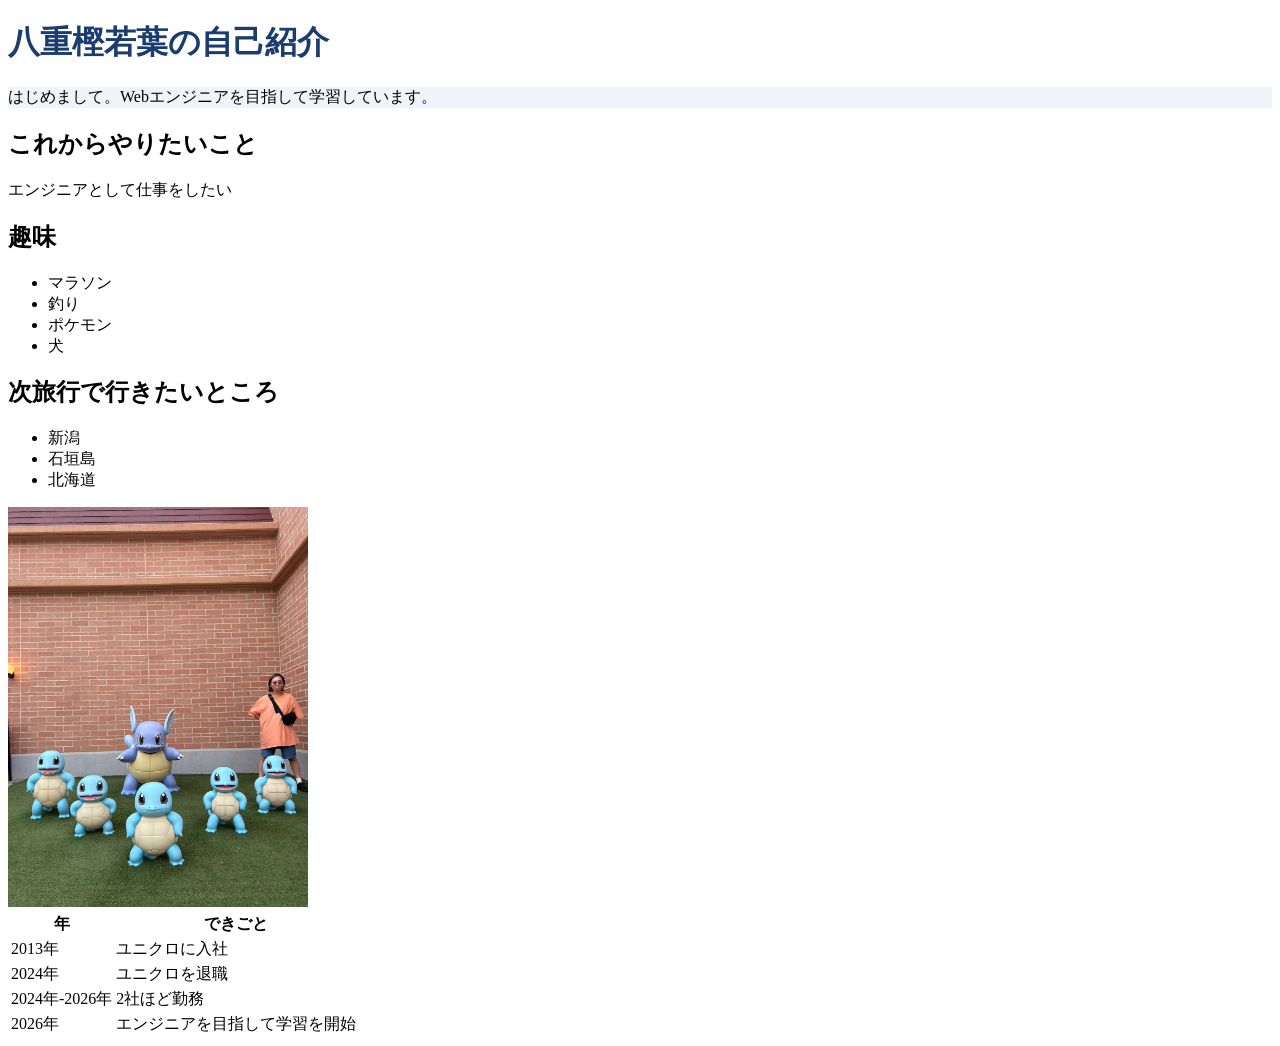
<file: phase1-html-css/index.html>
<!DOCTYPE html>
<html lang="ja">
<head>
  <meta charset="UTF-8">
  <title>八重樫若葉の自己紹介</title>
  <link rel="stylesheet" href="style.css">
</head>
<body>
  <h1>八重樫若葉の自己紹介</h1>
  <p class="intoro">はじめまして。Webエンジニアを目指して学習しています。</p>
  <h2>これからやりたいこと</h2>
  <p>エンジニアとして仕事をしたい</p>
  <h2>趣味</h2>
 <ul>
        <li>マラソン</li>
        <li>釣り</li>
        <li>ポケモン</li>
        <li>犬</li>
    </ul>
    <h2>次旅行で行きたいところ</h2>
    <ul>
        <li>新潟</li>
        <li>石垣島</li>
        <li>北海道</li>
    </ul>

<img src="images/photo.png" alt="プロフィール写真" width="300" height="400">
<table>
  <tr>
    <th>年</th>
    <th>できごと</th>
  </tr>
  <tr>
    <td>2013年</td>
    <td>ユニクロに入社</td>
  </tr>
    <tr>
        <td>2024年</td>
        <td>ユニクロを退職</td>
    </tr>
    <tr>
        <td>2024年-2026年</td>
        <td>2社ほど勤務</td>
    </tr>
    <tr>
        <td>2026年</td>
        <td>エンジニアを目指して学習を開始</td>
    </tr>
</html>
</body>
</table>
</file>
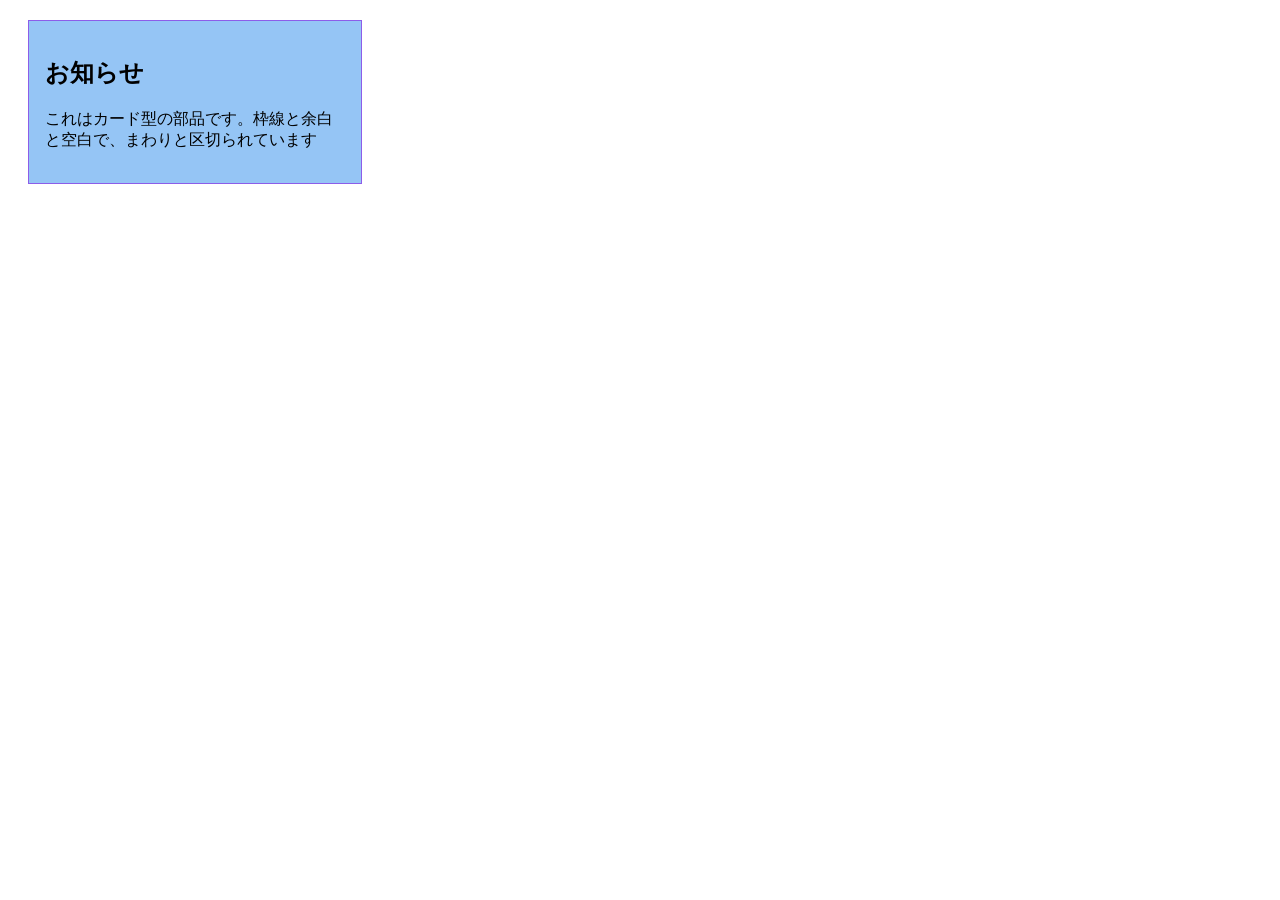
<file: phase1-html-css/card.html>
<!DOCTYPE html>
<html lang="ja">
<head>
  <meta charset="UTF-8">
  <link rel="stylesheet" href="style.css">
</head>
<body>
  <div class="card">
    <h2>お知らせ</h2>
    <p>これはカード型の部品です。枠線と余白と空白で、まわりと区切られています</p>
  </div>
</body>
</html>
</file>
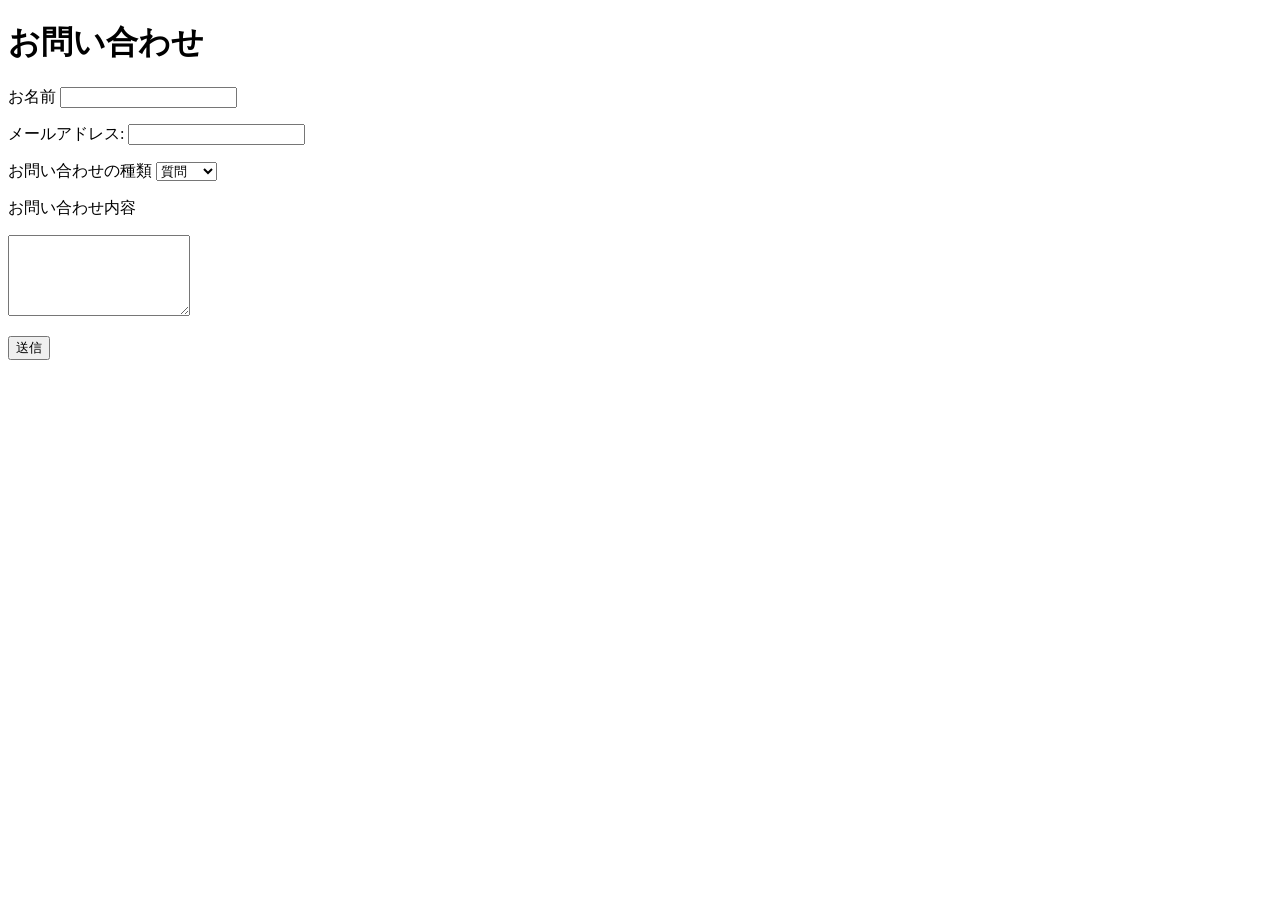
<file: phase1-html-css/contact.html>
<!DOCTYPE html>
<html lang="ja">
<head>
    <meta charset="UTF-8">
    <title>お問い合わせ</title>
</head> 
<form>   
<body>
    <h1>お問い合わせ</h1>
<p>
    <label for="name">お名前</label>
<input type="text" id="name" name="name">
</p>
<p>
    <label for="email">メールアドレス:</label>
    <input type="email" id="email" name="email" required>
</p>
<p><label for="purpose">お問い合わせの種類</label>
<select id="purpose" name="purpose">
  <option value="question">質問</option>
  <option value="request">要望</option>
  <option value="other">その他</option>
</select>
</p>
<p>
<label for="message">お問い合わせ内容</label>
</p>
<textarea id="message" name="message" rows="5"></textarea>
<p>
<button type="submit">送信</button>
</p>
</form>
</body>
</html>
</file>
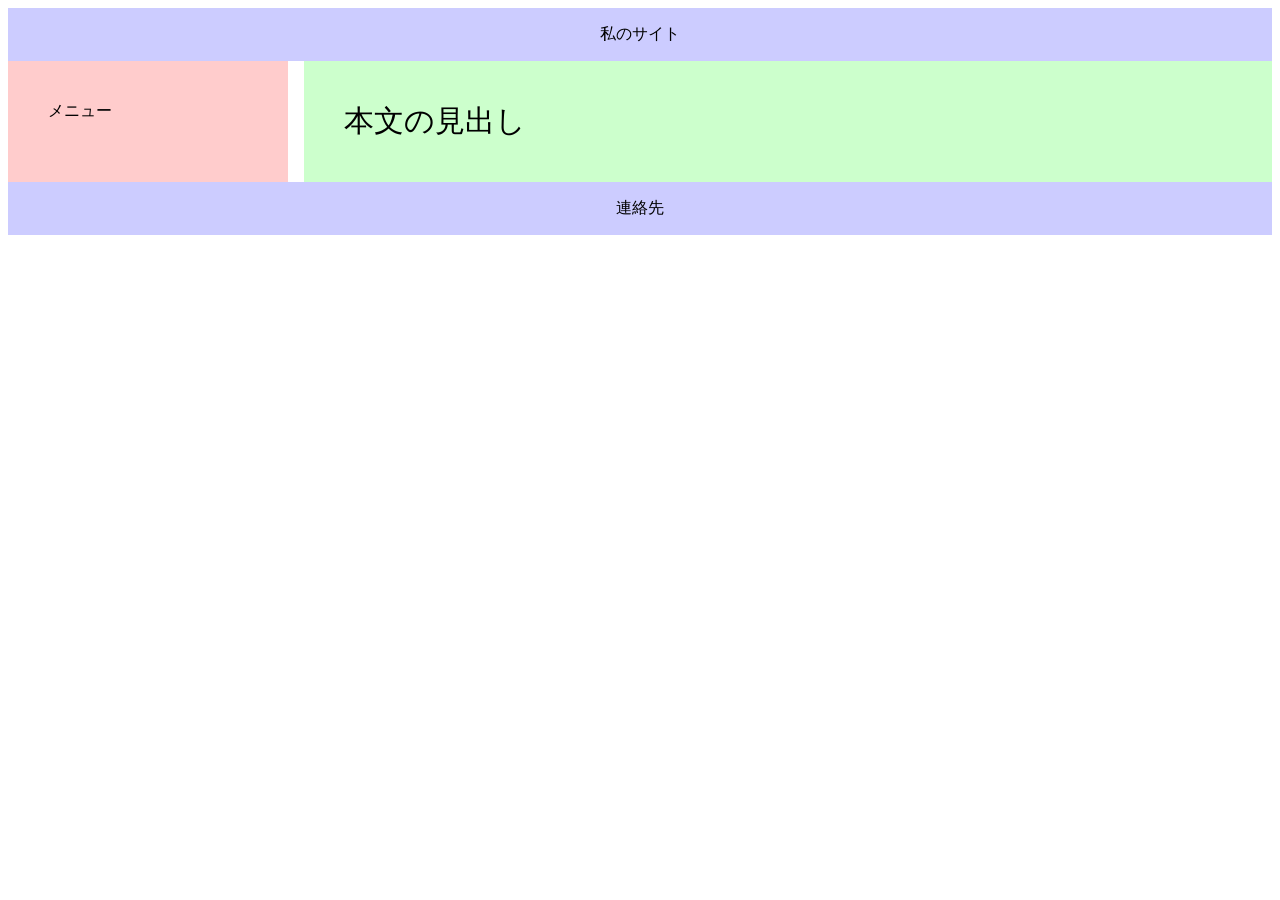
<file: phase1-html-css/layout.html>
<!DOCTYPE html>
<html lang="ja">
<head>
  <meta charset="UTF-8">
  <title>サイト</title>
  <link rel="stylesheet" href="layout_style.css"> 
</head>
<body> 
<div class="header">私のサイト</div>

  <div class="main">
    <div class="sidebar">メニュー</div>
    <div class="article">本文の見出し</div>
  </div>
  <div class="footer">連絡先</div>
</body>
</html>
</file>
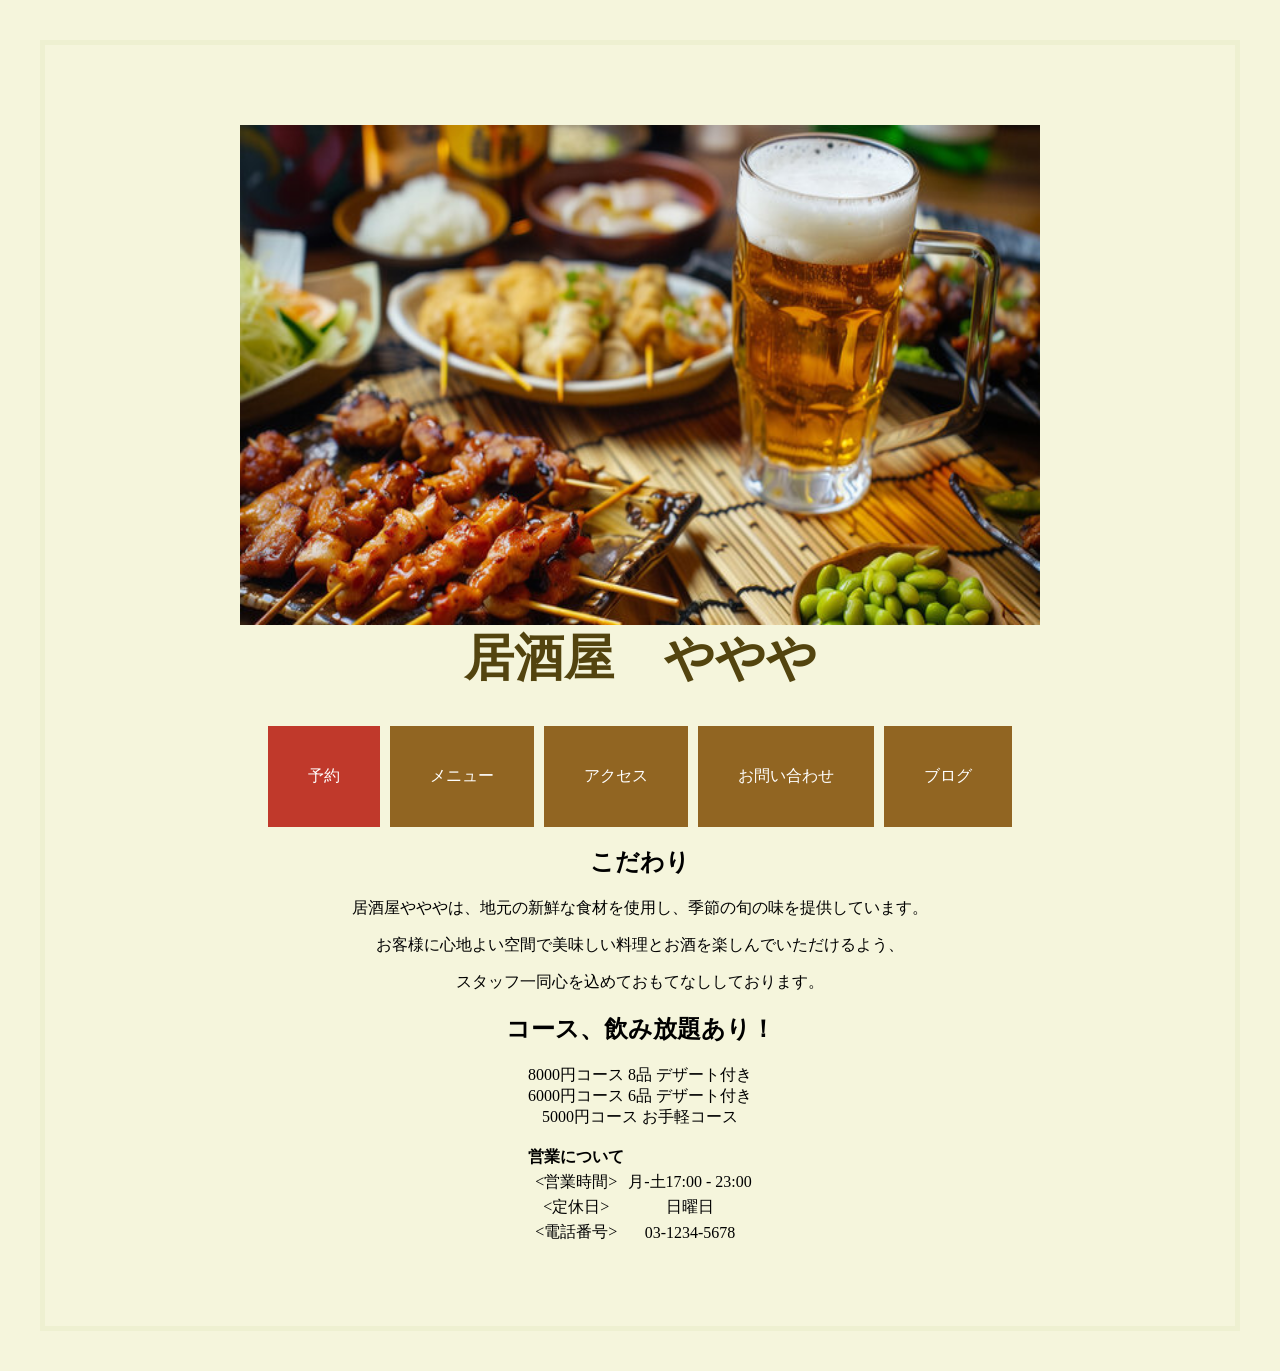
<file: phase1-html-css/plofile.html>
<!DOCTYPE html>
<html lang="ja">
<head>
  <meta charset="UTF-8">
  <title>居酒屋ややや</title>
  <link rel="stylesheet" href="plofile_style.css">
</head>
<body>
<img src="images/photo.jpg" alt="居酒屋やややの写真"width="800" height="500">
<h1>居酒屋　ややや</h1>
<div class="container">
  <div class="reserve">予約</div>
  <div class="box">メニュー</div>
  <div class="box">アクセス</div>
  <div class="box">お問い合わせ</div>
  <div class="box">ブログ</div>
</div>
<div class="shop-info">
  <h2>こだわり</h2>
    <p>居酒屋やややは、地元の新鮮な食材を使用し、季節の旬の味を提供しています。</p>
    <p>お客様に心地よい空間で美味しい料理とお酒を楽しんでいただけるよう、</p>
    <p>スタッフ一同心を込めておもてなししております。</p>
  <h2>コース、飲み放題あり！</h2>
  <ul>
    <li>8000円コース 8品 デザート付き</li>
    <li>6000円コース 6品 デザート付き</li>
    <li>5000円コース お手軽コース</li>
  </ul>

  <table>
  <tr>
    <th>営業について</th>
  </tr>
  <tr>
    <td><営業時間></td>
    <td>月-土17:00 - 23:00</td>
  </tr>
  <tr>
    <td><定休日></td>
    <td>日曜日</td>
  </tr>
  <tr>
    <td><電話番号></td>
    <td>03-1234-5678</td>
  </tr>
</table>
</div>

</body>
</html>
</file>
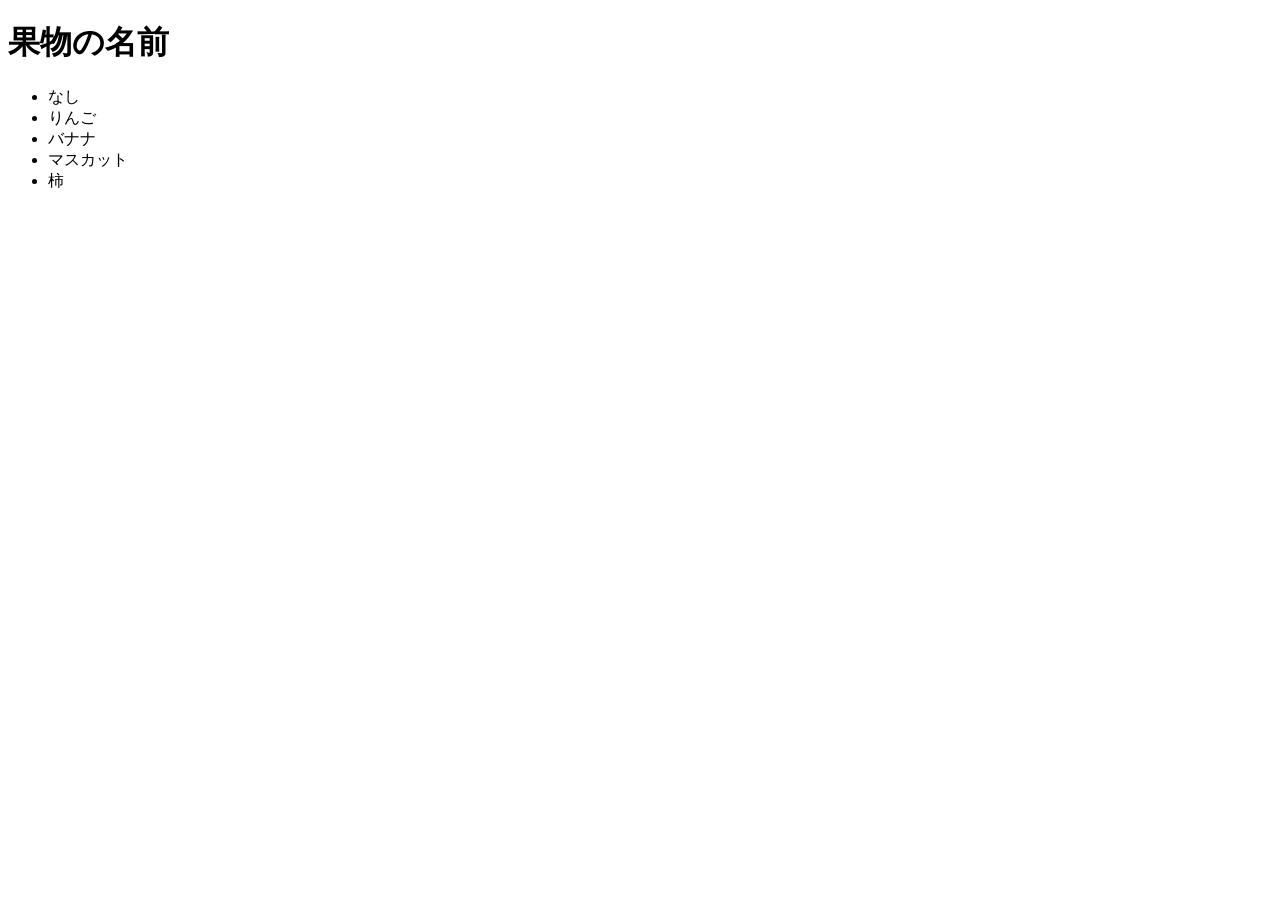
<file: phase1-javascript/dom.html>
<!DOCTYPE html>
<html lang="ja">
<head>
    <meta charset="UTF-8">
    <title>DOM操作の課題</title>
</head>
<body>
    <h1 id="title">フルーツ</h1>

    <ul id="fruits">
        <li>なし</li>
        <li>りんご</li>
        <li>バナナ</li>
    </ul>
    
    <script src="dom.js"></script>

</body>
</html>
</file>
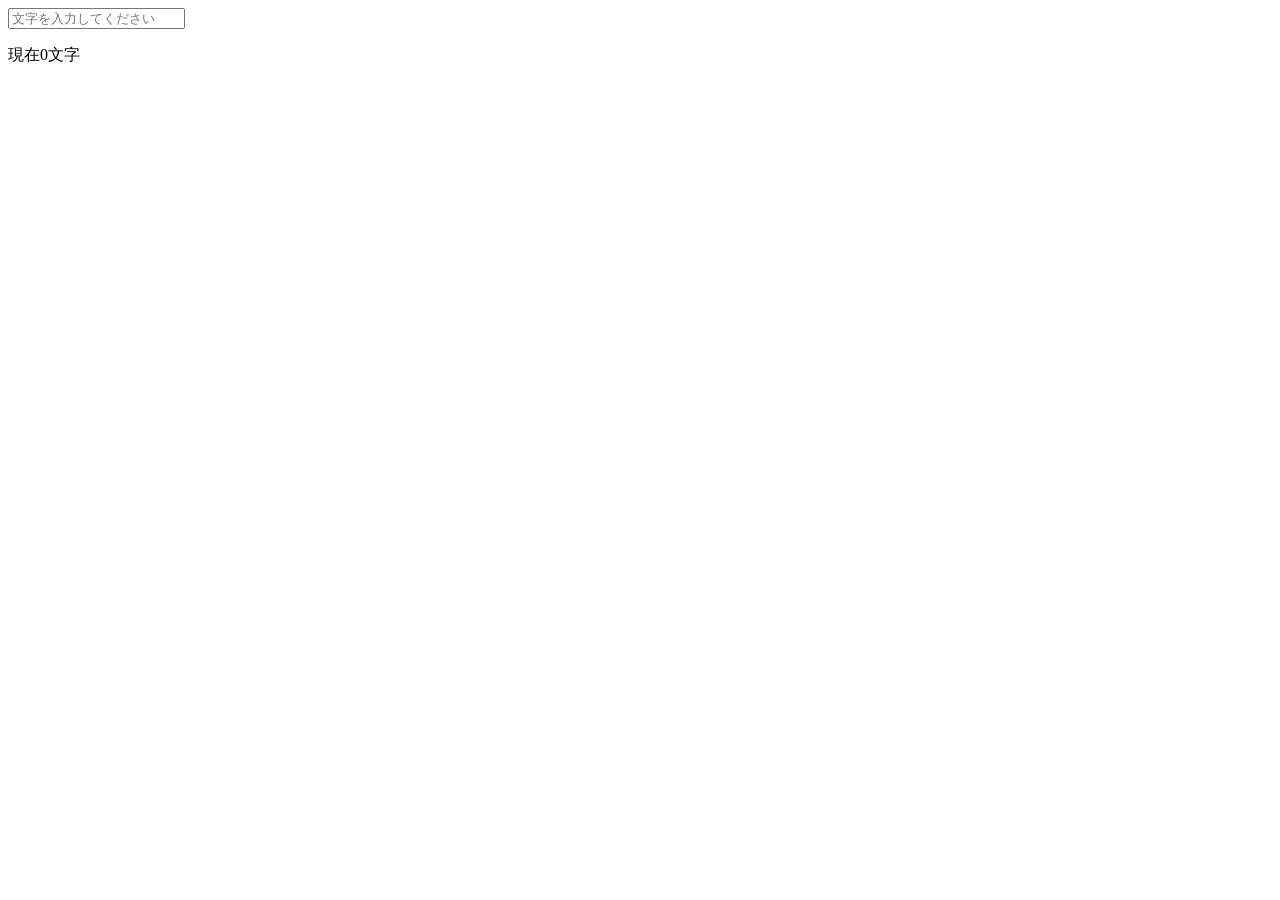
<file: phase1-javascript/event.html>
<!DOCTYPE html>
<html lang="ja">
<head>
  <meta charset="UTF-8">
  <title>文字数カウント</title>
</head>
<body>
  <input type="text" id="text-input" placeholder="文字を入力してください">
  <p id="result">現在0文字</p>

  <script src="event.js"></script>
</body>
</html>
</file>
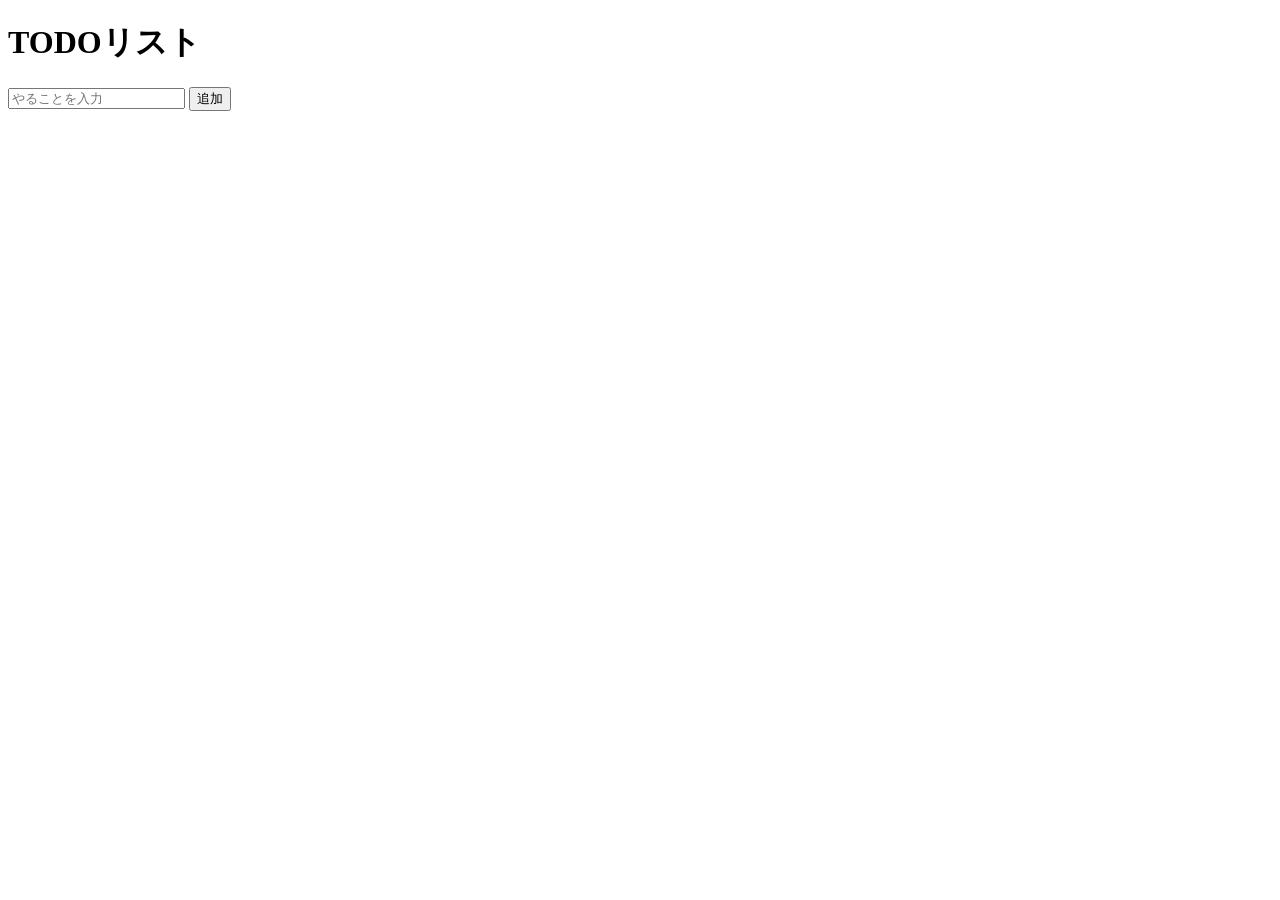
<file: phase1-javascript/todo.html>
<!DOCTYPE html>
<html lang="ja">

<head>
  <meta charset="UTF-8">
  <title>TODOリスト</title>
  <link rel="stylesheet" href="todo_style.css">
</head>

<body>
  <h1>TODOリスト</h1>

  <input type="text" id="todoInput" placeholder="やることを入力">
  <button id="addButton">追加</button>

  <ul id="todoList"></ul>

  <script src="todo.js"></script>
</body>

</html>
</file>
<file: phase1-html-css/style.css>
H1 {
    color: #1a3c6e;
}
body {
    font-size: 16px;
}
.intoro {
    background-color: #f0f4f8;
}

.card {
  width: 300px;
  padding: 16px;
  border: 1px solid #8c5de9;
  margin: 20px;
  background-color: #95c5f5;
}
</file>
<file: phase1-html-css/layout_style.css>
.main {
  display: flex;
  gap: 16px;
  justify-content: center;
}

.sidebar {
  padding: 40px;
  width: 200px;
  justify-content: center;
  background-color: #ffcccc;
}
.article {
  padding: 40px;
  flex: 1;
  font-size: 30px;
  background-color: #ccffcc;
}

.header {
  padding: 16px;
  text-align: center;
  background-color: #ccccff;
}

.footer {
  padding: 16px;
  text-align: center;
  background-color: #ccccff;
}
</file>
<file: phase1-html-css/plofile_style.css>
img{
  display: block;
  margin: 0 auto;
}

body {
  background-color: #f5f5dc;
  font-family: Arial, sans-serif;
  margin: 40px;
  padding: 80px;
  border: 5px solid #eef0d1;
  
}

h1 {
  color: #53440f;
  font-size: 50px;
  font-family: "Yu Mincho", "YuMincho", "Hiragino Mincho ProN", "MS PMincho", serif;
  text-align: center;
  margin-top: 0px;
}

.container {
  display: flex;
  gap: 10px;
  font-family: "Yu Mincho", "YuMincho", "Hiragino Mincho ProN", "MS PMincho", serif;
  color: #ffffff;
  justify-content: center;
  text-align: center;
}

.box {
  padding: 40px;
  background-color: #916522;
  font-color: #ffffffs+;
  font-family: "Yu Mincho", "YuMincho", "Hiragino Mincho ProN", "MS PMincho", serif;
}

.reserve {
  background-color: #c0392b; 
  color: #ffffff;
  font-family: "Yu Mincho", "YuMincho", "Hiragino Mincho ProN", "MS PMincho", serif;
  text-align: center;
  padding: 40px; 
}

.shop-info {
  width: 600px;  
  max-width: 90%;  
  margin: 0 auto;
  font-family: "Yu Mincho", "YuMincho", "Hiragino Mincho ProN", "MS PMincho", serif;
  text-align: center;
}

.shop-info ul {
  list-style: none;
  padding: 0;
}

.shop-info table {
  margin: 0 auto;
}
</file>
<file: phase1-javascript/todo_style.css>
.completed{
    text-decoration : line-through;
    color: #090909; /* 文字色を少し薄くする場合（お好みで） */
}
</file>
